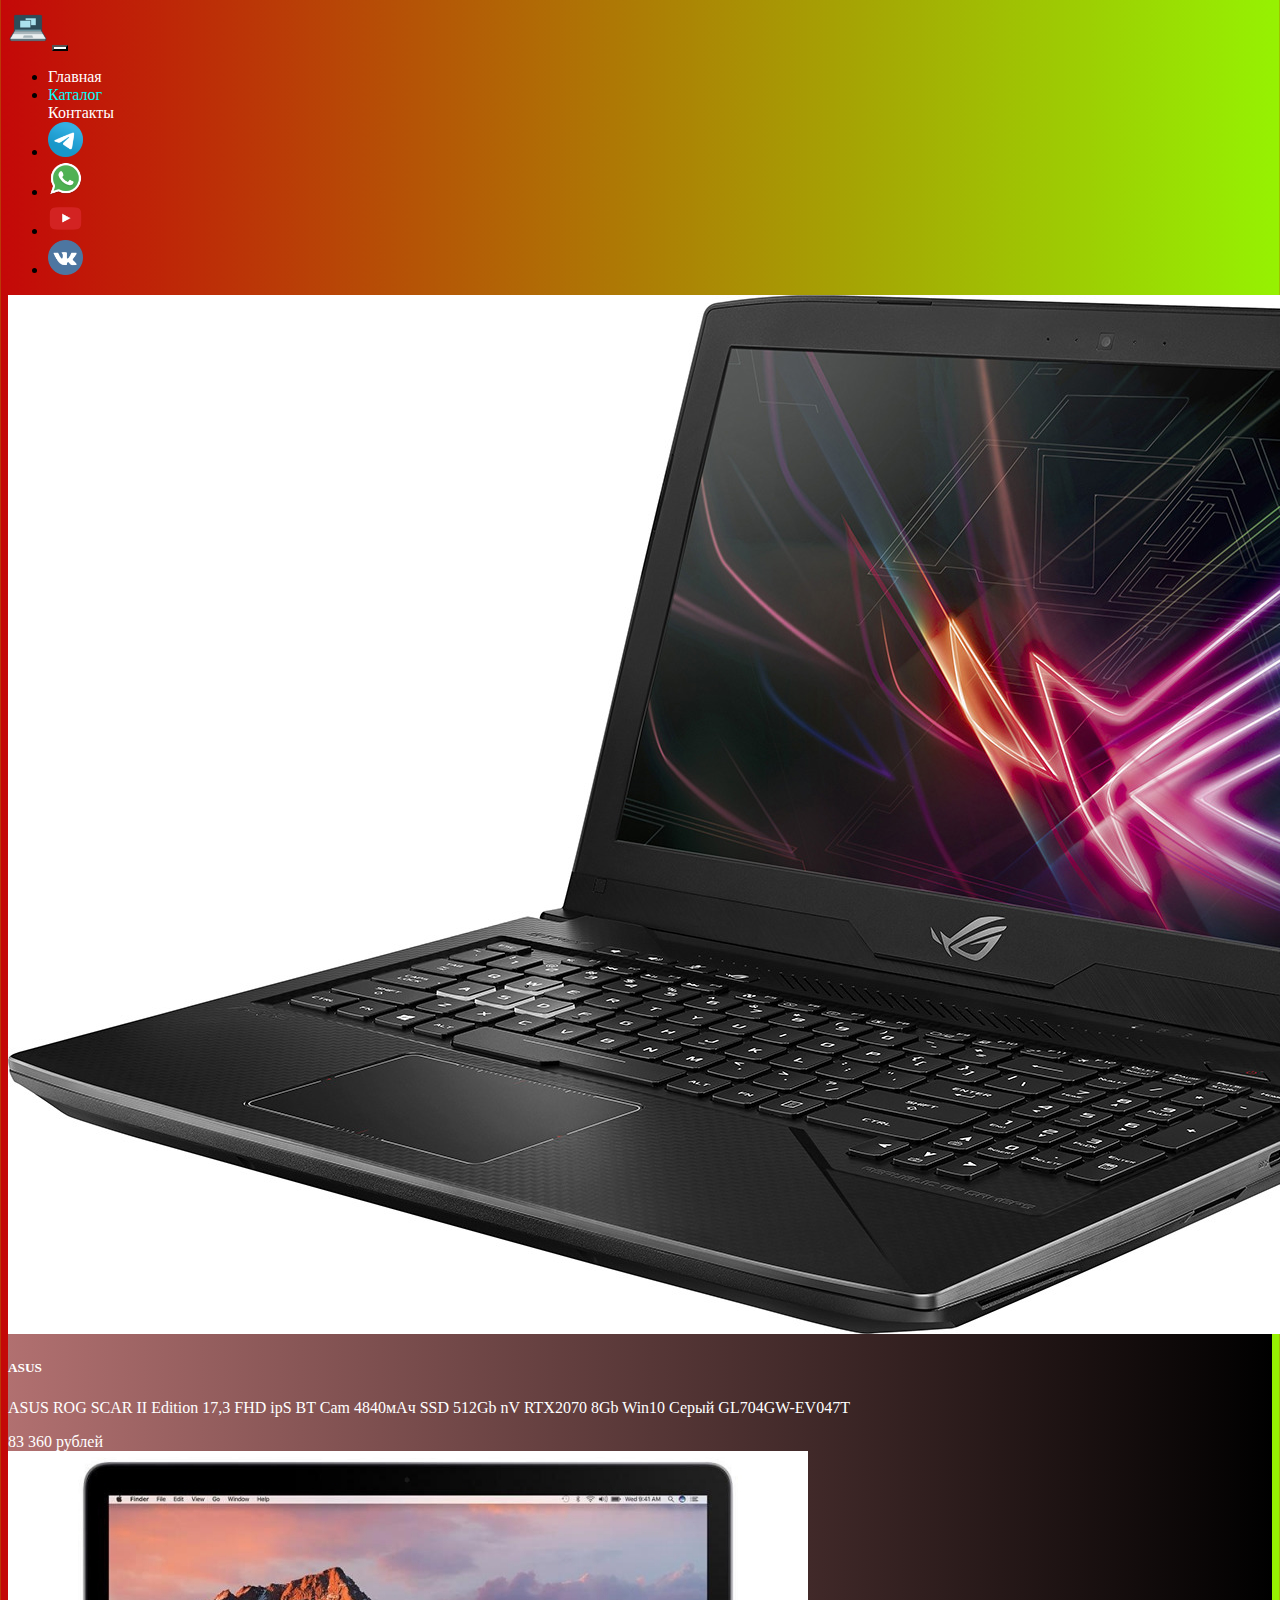
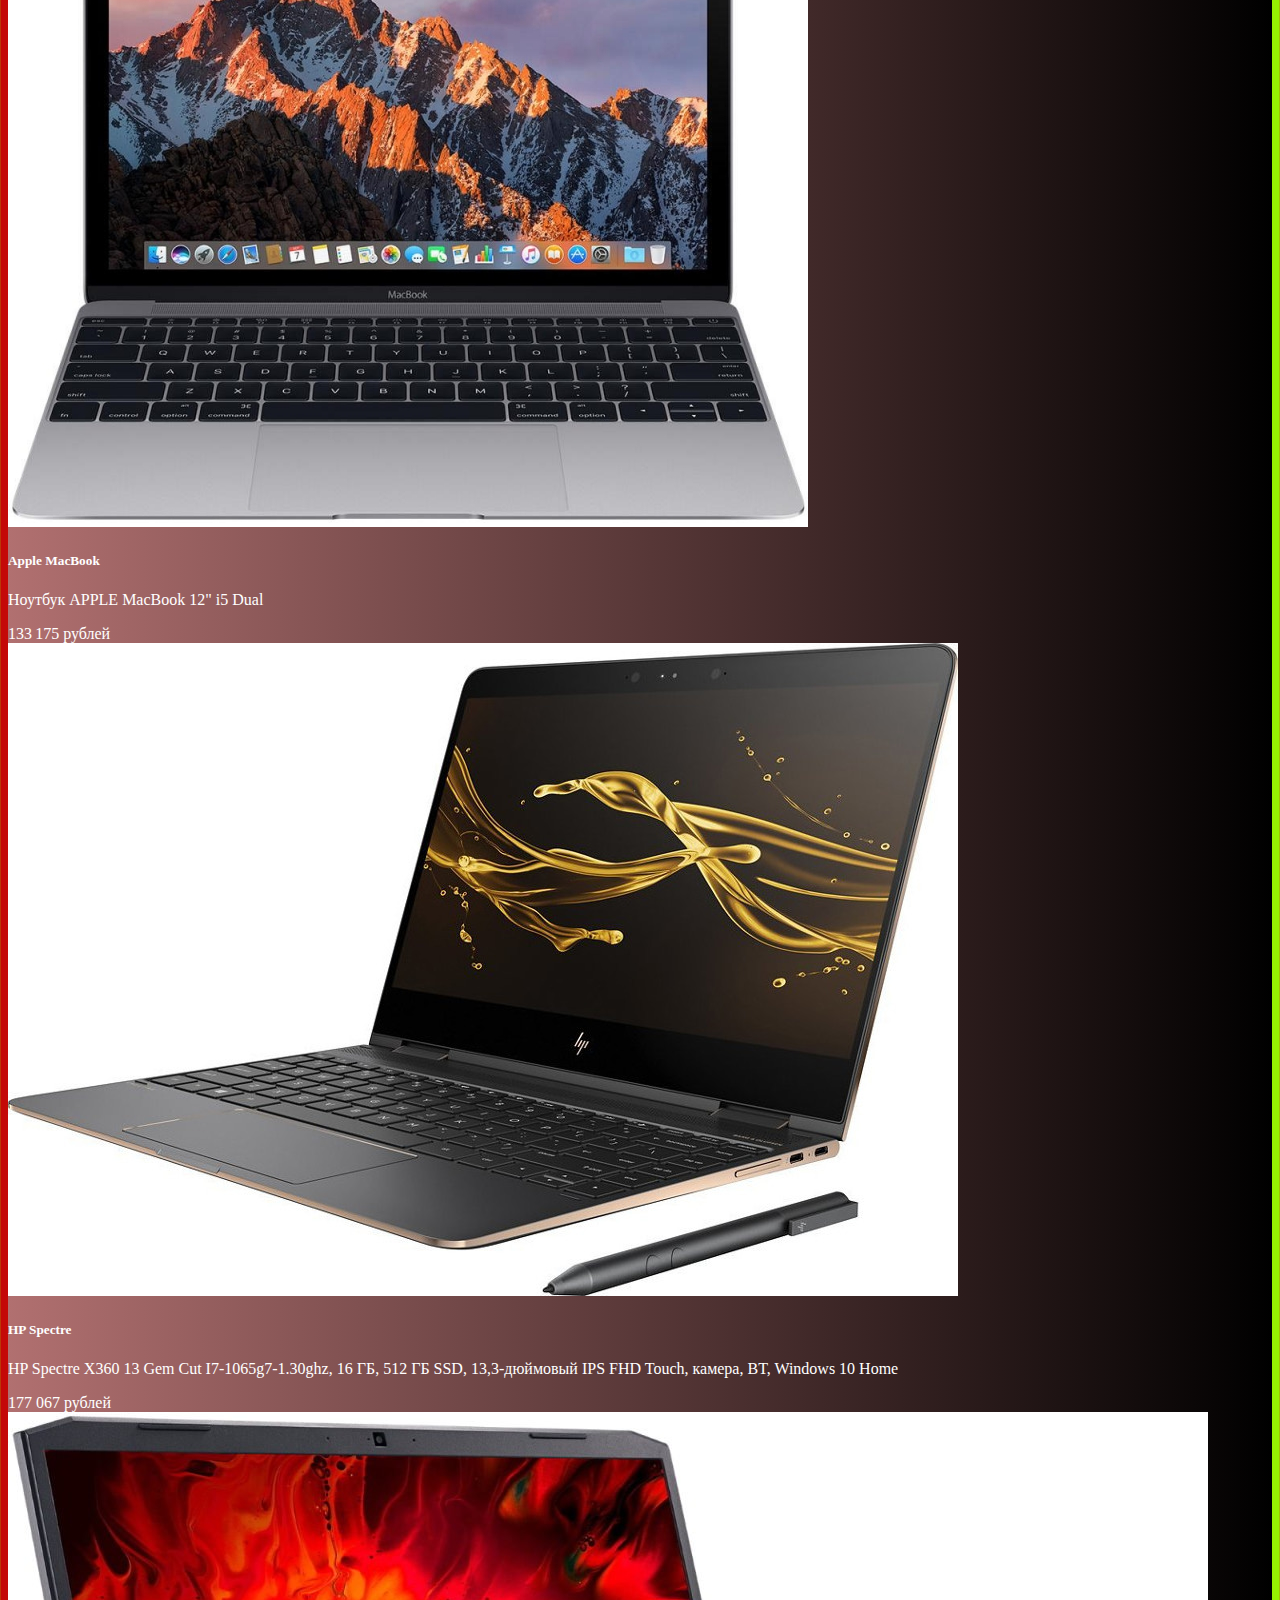
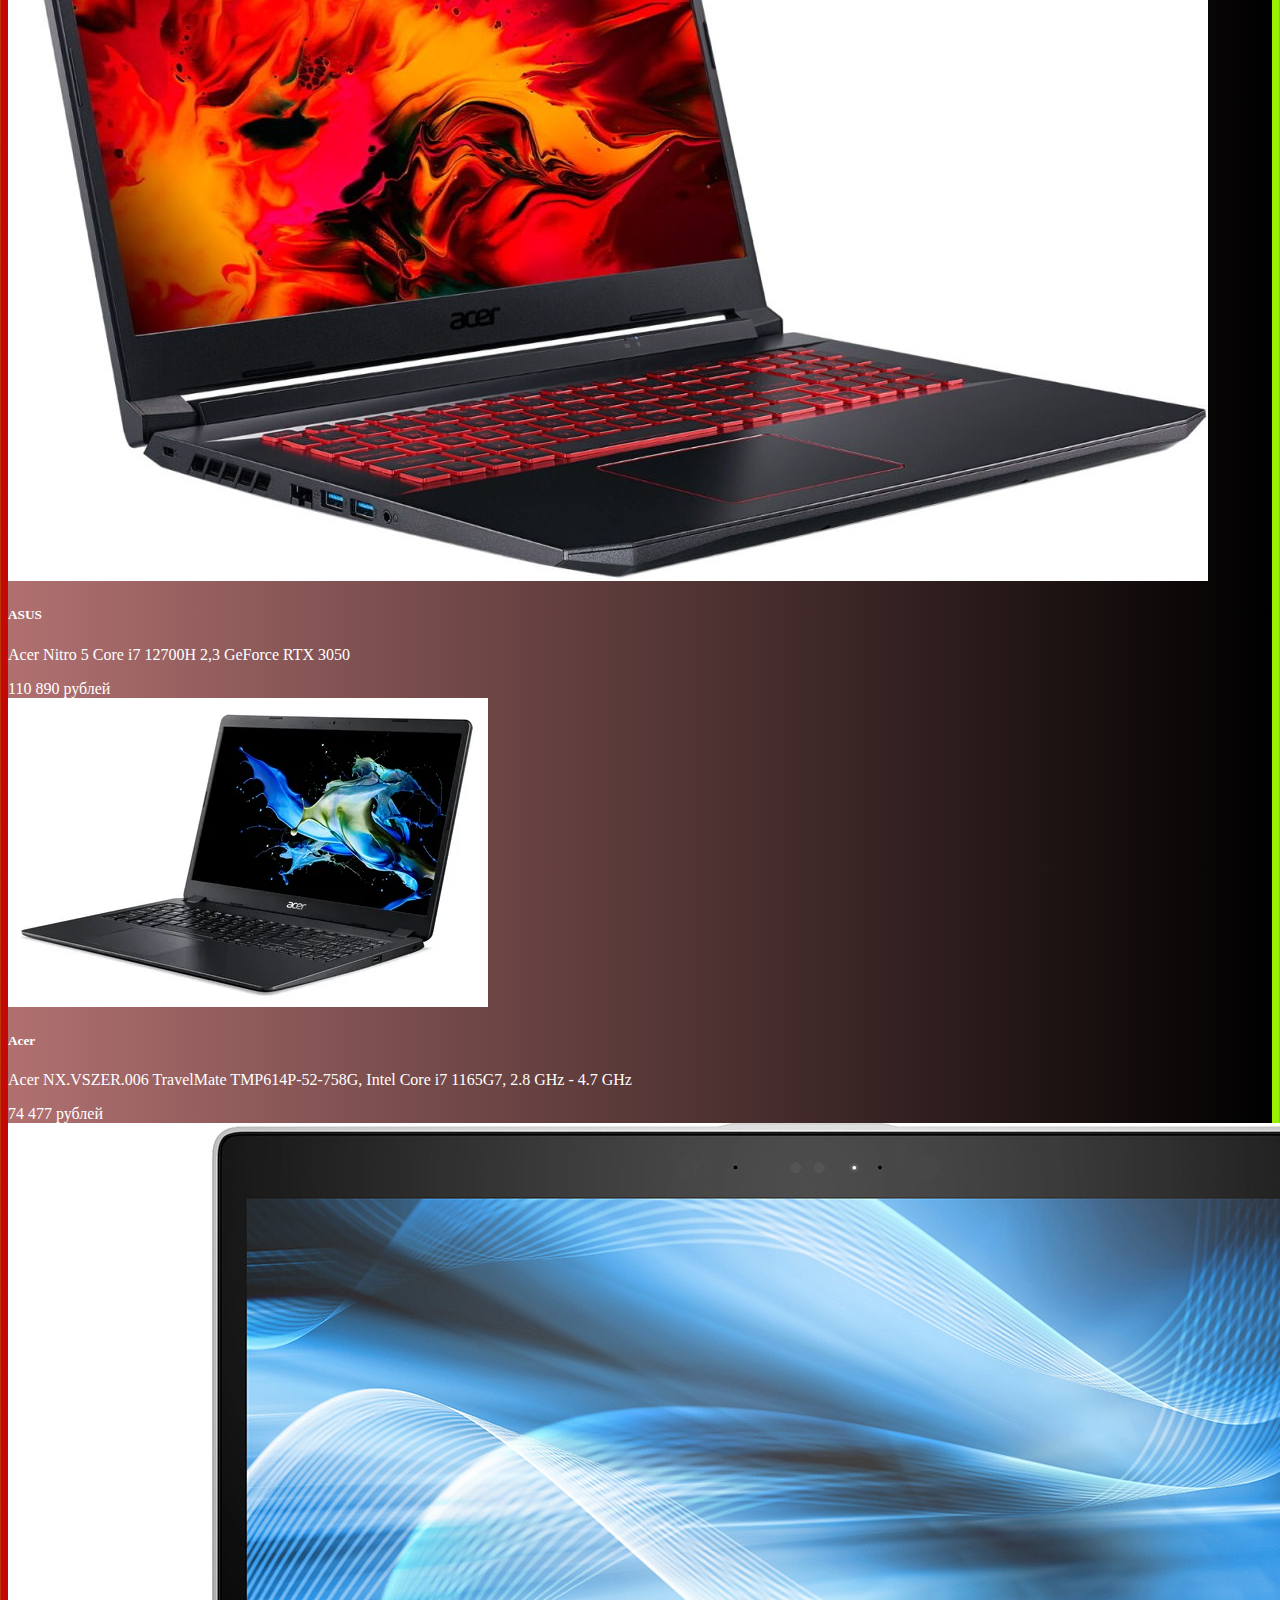
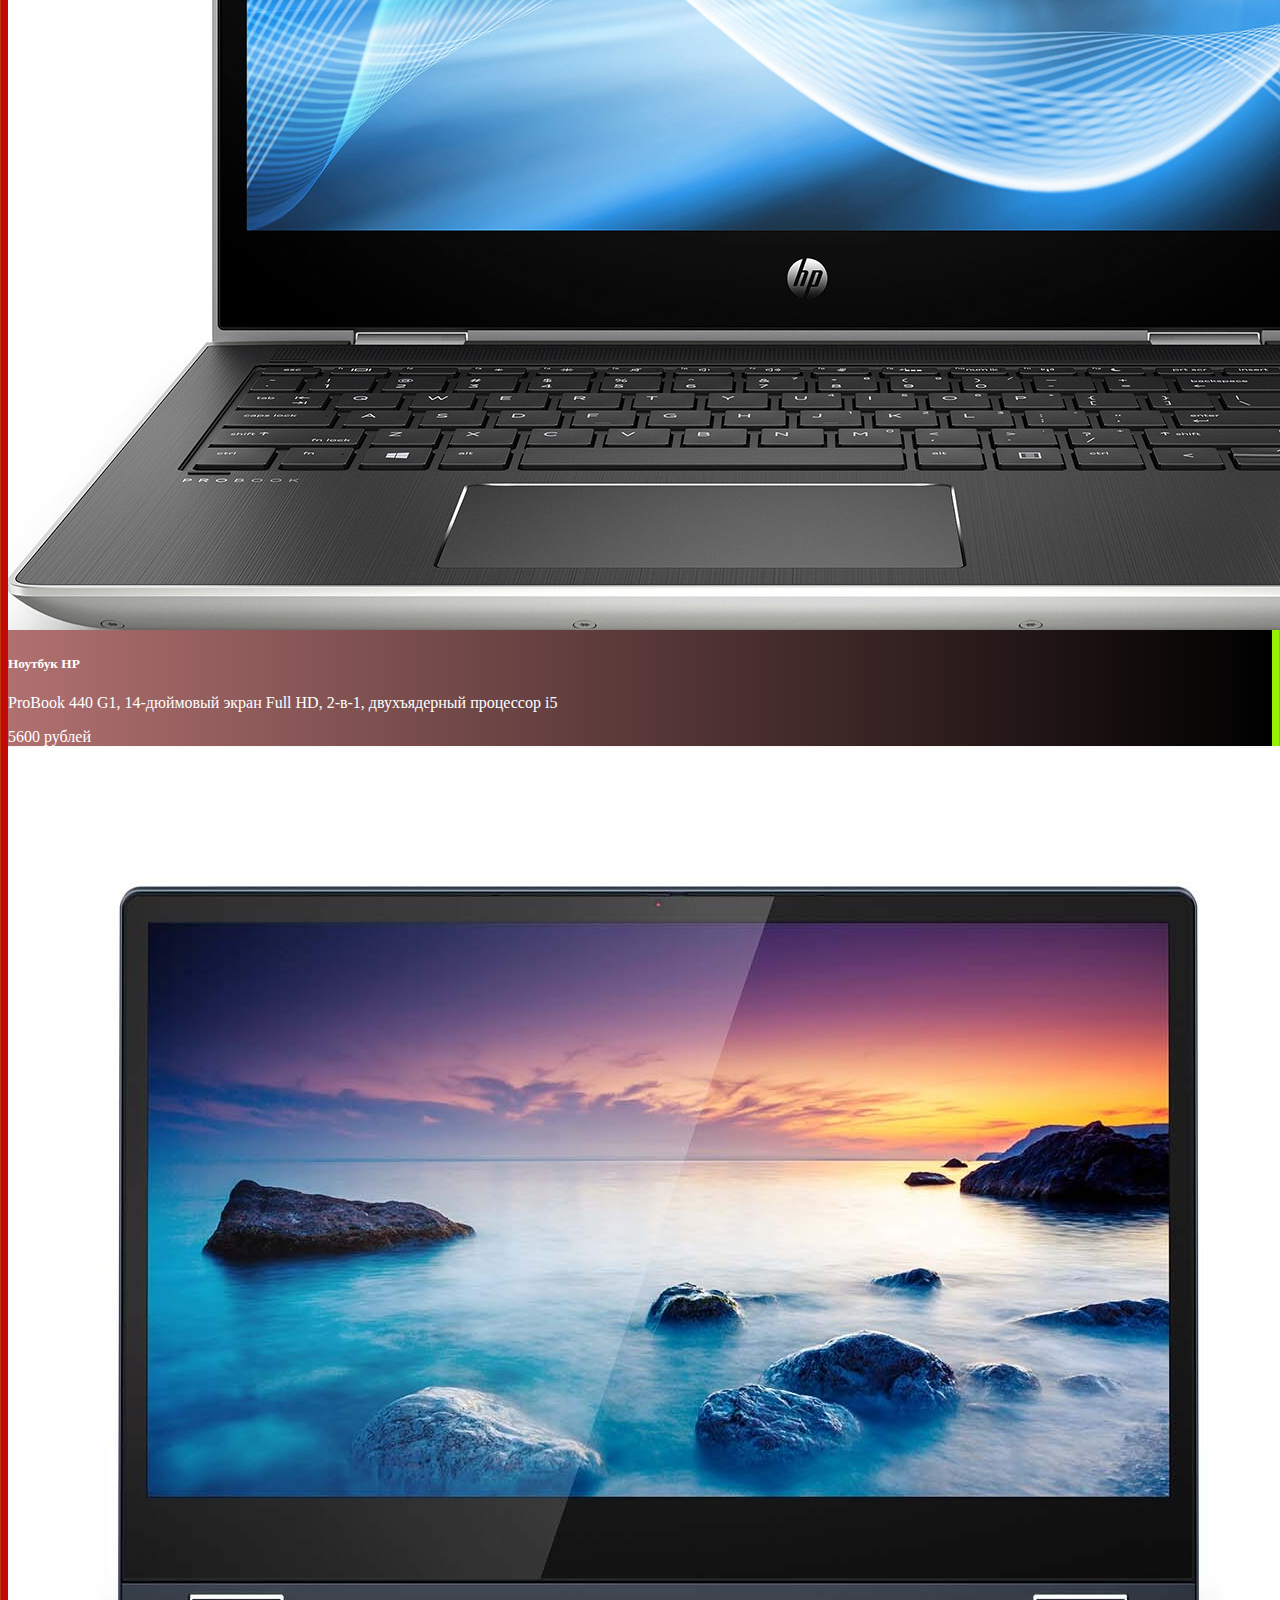
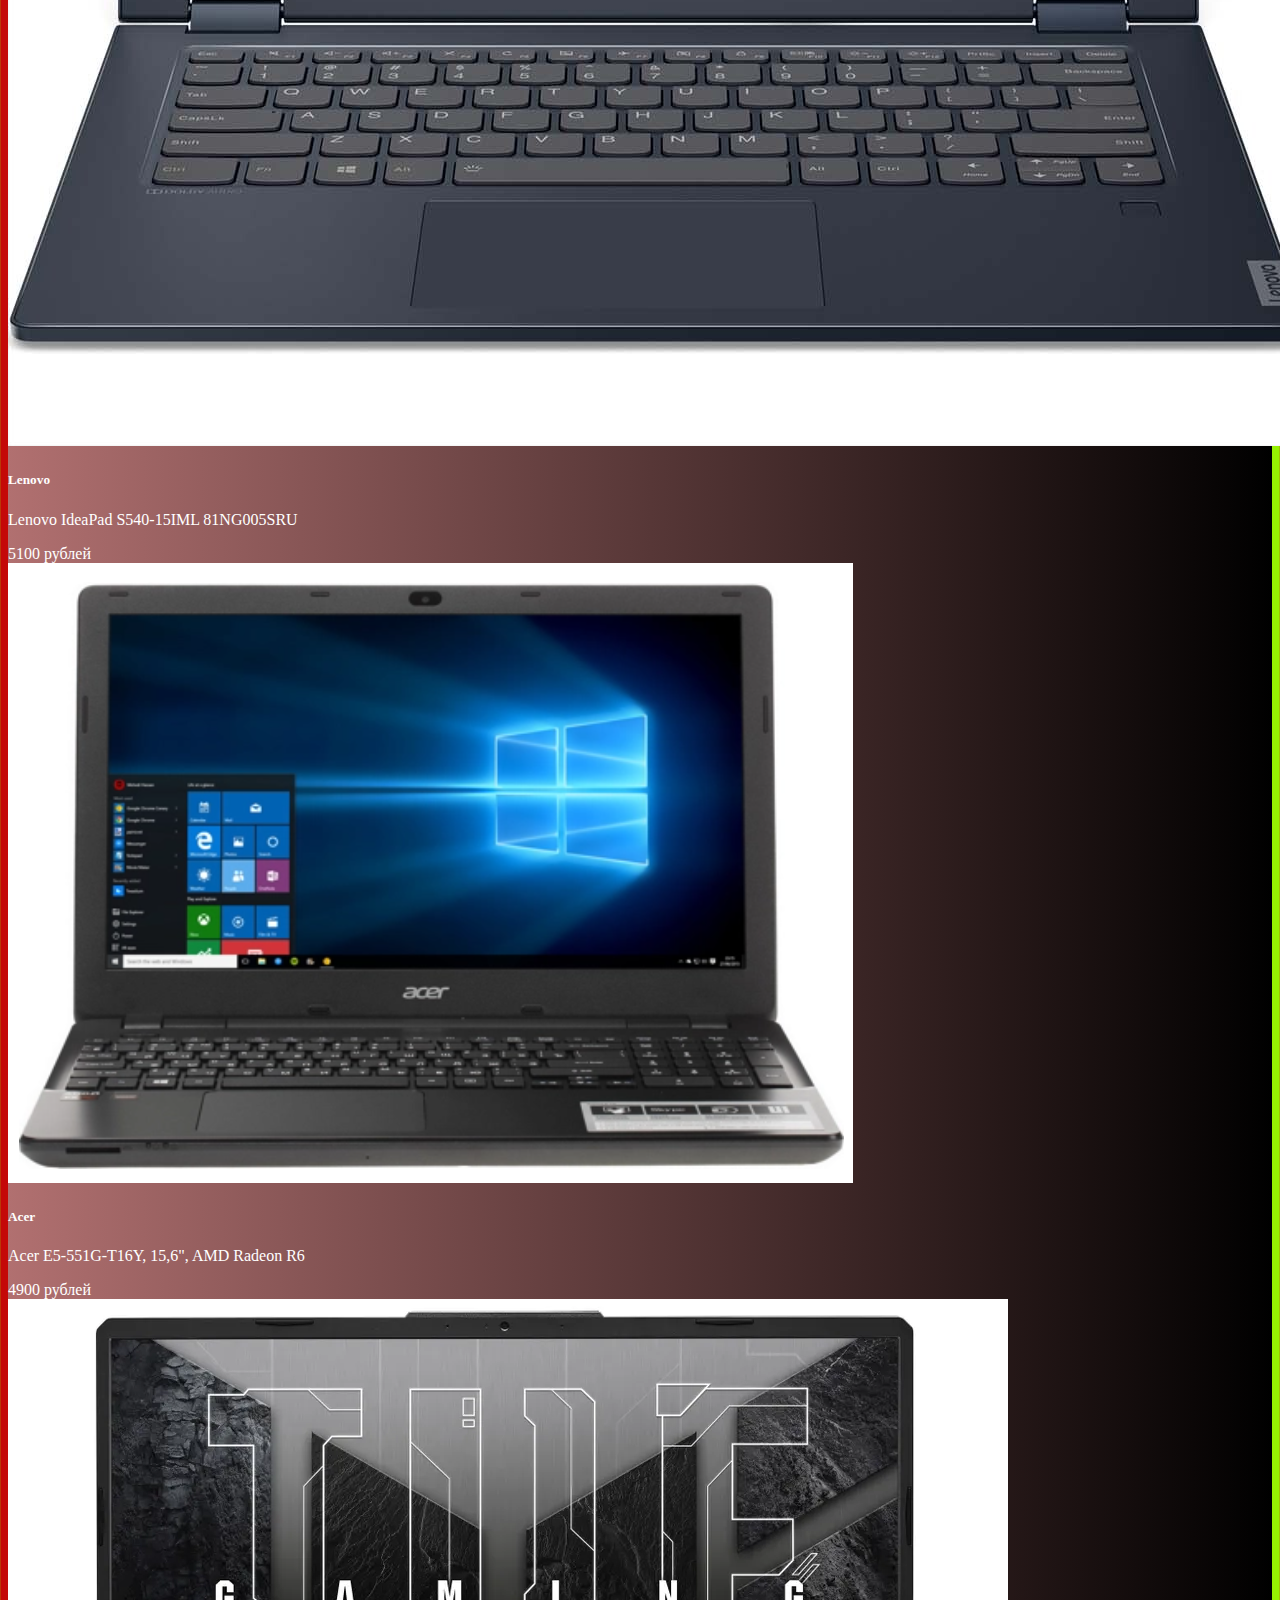
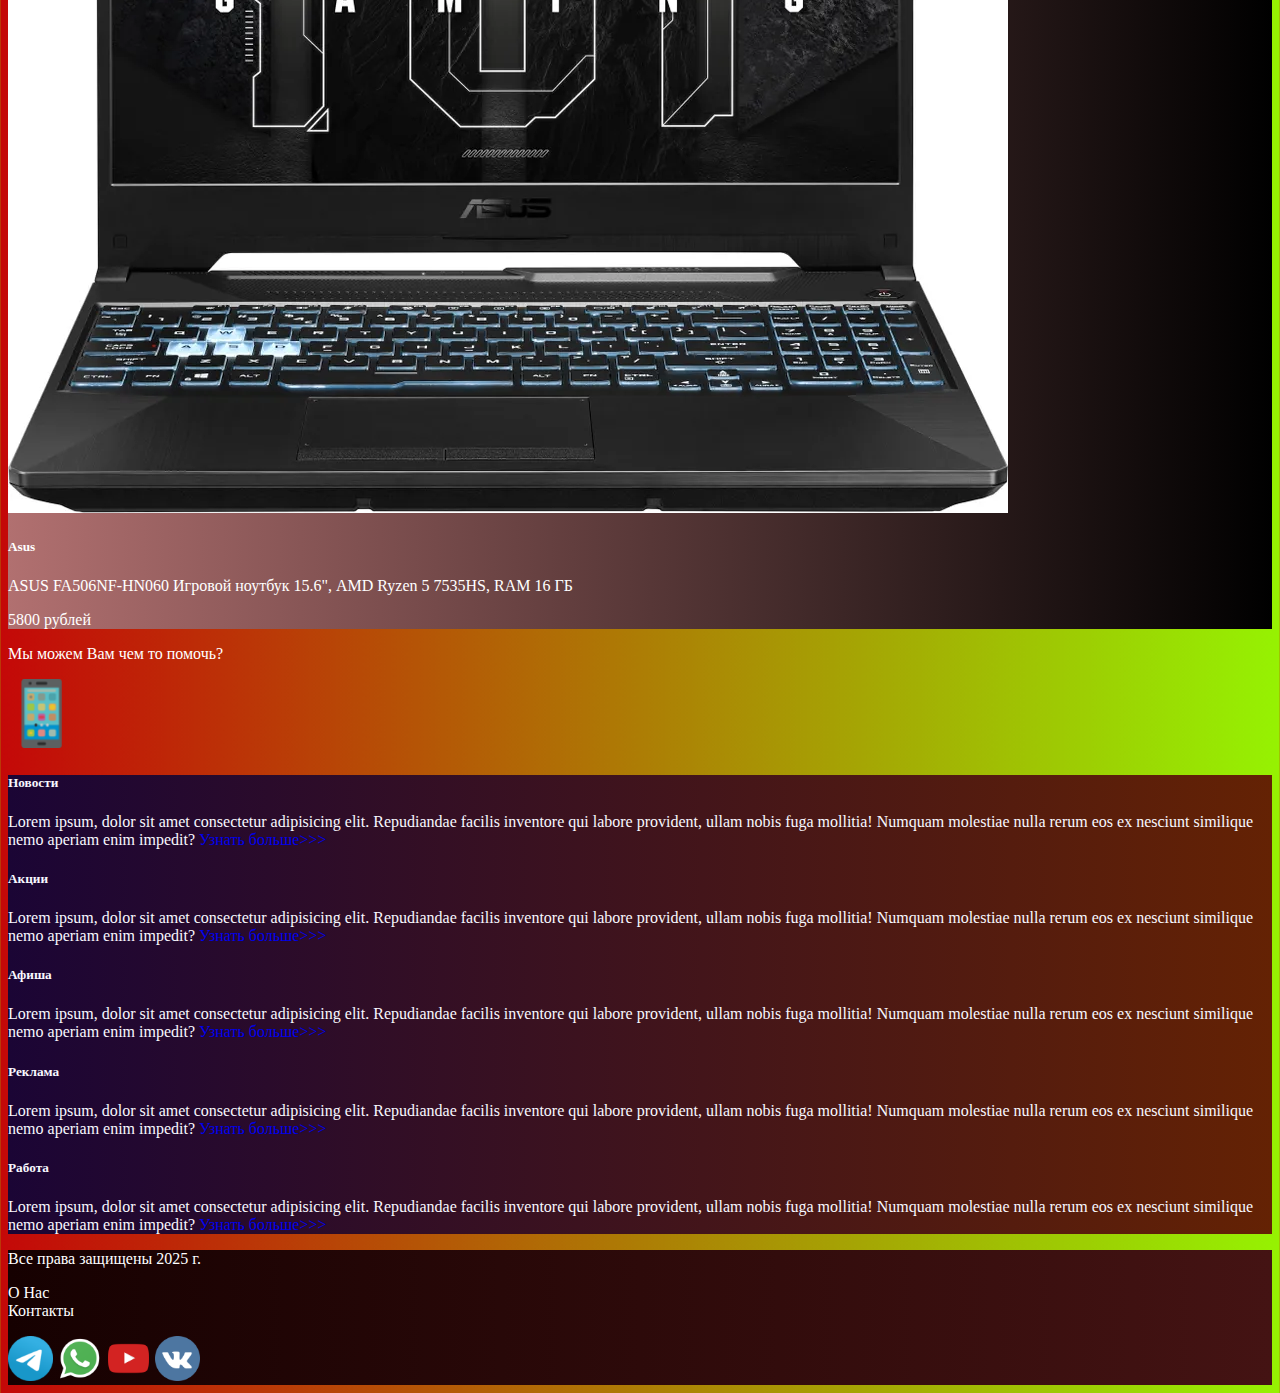
<file: price.html>
<!DOCTYPE html>
<html lang="en">

<head>
  <meta charset="UTF-8">
  <meta name="viewport" content="width=device-width, initial-scale=1.0">
  <link href="https://cdn.jsdelivr.net/npm/bootstrap@5.0.2/dist/css/bootstrap.min.css" rel="stylesheet"
    integrity="sha384-EVSTQN3/azprG1Anm3QDgpJLIm9Nao0Yz1ztcQTwFspd3yD65VohhpuuCOmLASjC" crossorigin="anonymous">
  <link rel="stylesheet" href="styles/style.css">
  <link rel="apple-touch-icon" sizes="180x180" href="files/favicon_io (1)/apple-touch-icon.png">
  <link rel="icon" type="image/png" sizes="32x32" href="files/favicon_io (1)/favicon-32x32.png">
  <link rel="icon" type="image/png" sizes="16x16" href="files/favicon_io (1)/favicon-16x16.png">
  <link rel="manifest" href="files/favicon_io (1)/site.webmanifest">
  <title>lapbooksshop</title>
</head>

<body>
  <header>
    <nav class="navbar navbar-expand-lg navbar-light bg-dark">
      <div class="container-fluid">
        <a class="navbar-brand" href="index.html"><img src="files/32officeicons-11_89728.png" alt="лого"></a>
        <button class="navbar-toggler" type="button" data-bs-toggle="collapse" data-bs-target="#navbarNav"
          aria-controls="navbarNav" aria-expanded="false" aria-label="Toggle navigation">
          <span class="navbar-toggler-icon"></span>
        </button>
        <div class="collapse navbar-collapse" id="navbarNav">
          <ul class="navbar-nav">
            <li class="nav-item">
              <a class="nav-link" aria-current="page" href="index.html">Главная</a>
            </li>
            <li class="nav-item">
              <a class="nav-link active" href="price.html">Каталог</a>
            </li>
            <a class="nav-link" href="contacts.html">Контакты</a>
          </li>
            <li class="nav-item">
              <a class="nav-link" href="price.html"><img style="width: 35px; margin: 0.01em;" src="files/telegram_logo_icon_147228 (2).png" alt=""></a>
            </li>
            <li class="nav-item">
              <a class="nav-link" href="price.html"><img style="width: 35px; margin: 0.01em;" src="files/Whatsapp_37229.png" alt=""></a>
            </li>
            <li class="nav-item">
              <a class="nav-link" href="price.html"><img style="width: 35px; margin: 0.01em;" src="files/YouTube_23392.png" alt=""></a>
            </li>
            <li class="nav-item">
              <a class="nav-link" href="price.html"><img style="width: 35px; margin: 0.01em;" src="files/vk_icon-icons.com_66102.png" alt=""></a>
            </li>
          </ul>
        </div>
      </div>
    </nav>
  </header>
  <section>
    <div class="container-fluid mt-4">
      <div class="row">
        <div class="col-lg-1">

        </div>
        <div class="col-lg-8 col-md-12">
          <div class="container">
            <div class="row">
              <div class="col-lg-4 col-md-6">
                <div class="card">
                  <a href="#"><img src="images/img1.jpg" class="card-img-top" alt="..."></a>
                  <div class="card-body">
                    <a href="#">
                      <h5 class="card-title">ASUS</h5>
                    </a>
                    <a href="#">
                      <p class="card-text"> ASUS ROG SCAR II Edition 17,3 FHD ipS BT Cam 4840мАч SSD 512Gb nV
                        RTX2070 8Gb Win10 Серый GL704GW-EV047T</p>
                    </a>
                    <a href="#" class="btn btn-primary">83 360 рублей</a>
                  </div>
                </div>
              </div>
              <div class="col-lg-4 col-md-6">
                <div class="card">
                  <a href="#"><img src="images/img2.jpg" class="card-img-top" alt="..."></a>
                  <div class="card-body">
                    <a href="#">
                      <h5 class="card-title">Apple MacBook</h5>
                    </a>
                    <a href="#">
                      <p class="card-text">Ноутбук APPLE MacBook 12" i5 Dual</p>
                    </a>
                    <a href="#" class="btn btn-primary">133 175 рублей</a>
                  </div>
                </div>
              </div>
              <div class="col-lg-4 col-md-6">
                <div class="card">
                  <a href="#"><img src="images/img3.jpg" class="card-img-top" alt="..."></a>
                  <div class="card-body">
                    <a href="#">
                      <h5 class="card-title">HP Spectre</h5>
                    </a>
                    <a href="#">
                      <p class="card-text">HP Spectre X360 13 Gem Cut I7-1065g7-1.30ghz, 16 ГБ, 512 ГБ SSD,
                        13,3-дюймовый IPS FHD Touch, камера, BT, Windows 10 Home</p>
                    </a>
                    <a href="#" class="btn btn-primary">177 067 рублей</a>
                  </div>
                </div>
              </div>
            </div>
            <div class="row mt-4">
              <div class="col-lg-4 col-md-6">
                <div class="card">
                  <a href="#"><img src="images/img4.jpg" class="card-img-top" alt="..."></a>
                  <div class="card-body">
                    <a href="#">
                      <h5 class="card-title">ASUS</h5>
                    </a>
                    <a href="#">
                      <p class="card-text">Acer Nitro 5 Core i7 12700H 2,3 GeForce RTX 3050</p>
                    </a>
                    <a href="#" class="btn btn-primary">110 890 рублей</a>
                  </div>
                </div>
              </div>
              <div class="col-lg-4 col-md-6">
                <div class="card">
                  <a href="#"><img src="images/img5.webp" class="card-img-top" alt="..."></a>
                  <div class="card-body">
                    <a href="#">
                      <h5 class="card-title">Acer</h5>
                    </a>
                    <a href="#">
                      <p class="card-text">Acer NX.VSZER.006 TravelMate TMP614P-52-758G, Intel Core i7 1165G7, 2.8 GHz - 4.7 GHz</p>
                    </a>
                    <a href="#" class="btn btn-primary">74 477 рублей</a>
                  </div>
                </div>
              </div>
              <div class="col-lg-4 col-md-6">
                <div class="card">
                  <a href="#"><img src="images/img6.jpg" class="card-img-top" alt="..."></a>
                  <div class="card-body">
                    <a href="#">
                      <h5 class="card-title">Ноутбук HP</h5>
                    </a>
                    <a href="#">
                      <p class="card-text">ProBook 440 G1, 14-дюймовый экран Full HD, 2-в-1, двухъядерный процессор i5 </p>
                    </a>
                    <a href="#" class="btn btn-primary">5600 рублей</a>
                  </div>
                </div>
              </div>
            </div>
            <div class="row mt-4">
              <div class="col-lg-4 col-md-6">
                <div class="card">
                  <a href="#"><img src="images/img7.jpg" class="card-img-top" alt="..."></a>
                  <div class="card-body">
                    <a href="#">
                      <h5 class="card-title">Lenovo</h5>
                    </a>
                    <a href="#">
                      <p class="card-text">Lenovo IdeaPad S540-15IML 81NG005SRU</p>
                    </a>
                    <a href="#" class="btn btn-primary">5100 рублей</a>
                  </div>
                </div>
              </div>
              <div class="col-lg-4 col-md-6">
                <div class="card">
                  <a href="#"><img src="images/img8.png" class="card-img-top" alt="..."></a>
                  <div class="card-body">
                    <a href="#">
                      <h5 class="card-title">Acer</h5>
                    </a>
                    <a href="#">
                      <p class="card-text"> Acer E5-551G-T16Y, 15,6", AMD Radeon R6</p>
                    </a>
                    <a href="#" class="btn btn-primary">4900 рублей</a>
                  </div>
                </div>
              </div>
              <div class="col-lg-4 col-md-6">
                <div class="card">
                  <a href="#"><img src="images/img9.webp" class="card-img-top" alt="..."></a>
                  <div class="card-body">
                    <a href="#">
                      <h5 class="card-title">Asus</h5>
                    </a>
                    <a href="#">
                      <p class="card-text">ASUS FA506NF-HN060 Игровой ноутбук 15.6", AMD Ryzen 5 7535HS, RAM 16 ГБ</p>
                    </a>
                    <a href="#" class="btn btn-primary">5800 рублей</a>
                  </div>
                </div>
              </div>
            </div>
            <div class="col-lg-12 col-md-12 text-center mt-4">
              <p>Мы можем Вам чем то помочь?</p>
            </div>
            <div class="col-lg-12 col-md-12 text-center mt-4 phone-animation">
              <img style="width: 69px;" src="files/1497619669-androidmobile-phone_85137 (1).png" alt="tel">
            </div>
          </div>
        </div>
        <div class="col-lg-3 col-md-12">
          <div class="row px-2">
            <div class="col-lg-12 nav-right">
              <p>
              <h5>Новости</h5>Lorem ipsum, dolor sit amet consectetur adipisicing elit. Repudiandae facilis inventore
              qui labore provident, ullam nobis fuga mollitia! Numquam molestiae nulla rerum eos ex nesciunt similique
              nemo aperiam enim impedit? <a href="#">Узнать больше>>></a></p>
              <p>
              <h5>Акции</h5>Lorem ipsum, dolor sit amet consectetur adipisicing elit. Repudiandae facilis inventore qui
              labore provident, ullam nobis fuga mollitia! Numquam molestiae nulla rerum eos ex nesciunt similique nemo
              aperiam enim impedit? <a href="#">Узнать больше>>></a></p>
              <p>
              <h5>Афиша</h5>Lorem ipsum, dolor sit amet consectetur adipisicing elit. Repudiandae facilis inventore qui
              labore provident, ullam nobis fuga mollitia! Numquam molestiae nulla rerum eos ex nesciunt similique nemo
              aperiam enim impedit? <a href="#">Узнать больше>>></a></p>
              <p>
              <h5>Реклама</h5>Lorem ipsum, dolor sit amet consectetur adipisicing elit. Repudiandae facilis inventore
              qui labore provident, ullam nobis fuga mollitia! Numquam molestiae nulla rerum eos ex nesciunt similique
              nemo aperiam enim impedit? <a href="#">Узнать больше>>></a></p>
              <p>
              <h5>Работа</h5>Lorem ipsum, dolor sit amet consectetur adipisicing elit. Repudiandae facilis inventore qui
              labore provident, ullam nobis fuga mollitia! Numquam molestiae nulla rerum eos ex nesciunt similique nemo
              aperiam enim impedit? <a href="#">Узнать больше>>></a></p>
            </div>
          </div>
        </div>
      </div>

    </div>
  </section>
  <footer class="mt-4">
    <div class="container-fluid">
      <div class="row">
        <div class="col-lg-4 col-md-12 footer-text text-center">
          <p>Все права защищены 2025 г.</p>
        </div>
        <div class="col-lg-4 col-md-12 footer-text text-center">
          <p>О Нас<br>Контакты</p>
        </div>
        <div class="col-lg-4 col-md-12 footer-text text-center">
          <a href="telegram.org" target="_blank"><img style="width: 45px; margin-inline: ;" src="files/telegram_logo_icon_147228 (2).png" alt=""></a>
          <a href="whatsapp.org" target="_blank"><img style="width: 45px; margin-inline: ;" src="files/Whatsapp_37229.png" alt=""></a>
          <a href="youtube.com" target="_blank"><img style="width: 45px; margin-inline: ;" src="files/YouTube_23392.png" alt=""></a>
          <a href="vk.ru" target="_blank"><img style="width: 45px; margin-inline: ;;" src="files/vk_icon-icons.com_66102.png" alt=""></a>
        </div>
  </footer>

  <script src="https://cdn.jsdelivr.net/npm/bootstrap@5.0.2/dist/js/bootstrap.bundle.min.js"
    integrity="sha384-MrcW6ZMFYlzcLA8Nl+NtUVF0sA7MsXsP1UyJoMp4YLEuNSfAP+JcXn/tWtIaxVXM"
    crossorigin="anonymous"></script>
</body>

</html>
</file>
<file: styles/style.css>
body{
    background: linear-gradient(90deg, #c40808 0%, #96f202 100%);
    /*font-family:Cambria, Cochin, Georgia, Times, 'Times New Roman', serif*/
}
p{
    color: white;
}
.navbar-light .navbar-nav .nav-link.active{
    color: aqua;
}
.navbar-light .navbar-nav .nav-link,
.navbar-light .navbar-brand{
    color: white;
}
.navbar-brand>img{
    width: 40px;
}
.navbar-light .navbar-toggler{
    background-color: white;
}
.nav-right{
    color: rgb(248, 248, 255);
    background: linear-gradient(270deg, #642204 0%, #1b0535 100%);
}
.nav-right p a{
    text-decoration: none;
    color: rgb(105, 27, 43);
}
a{
    text-decoration: none;
}
.card{
    background: linear-gradient(270deg, #000000 0%, #b17070 100%);
}
.card a{
    color: #fdfffd;
}
.card a,
.btn{
    color: #ffffff;
}
.slide-text{
    color: #ffffff;
    margin: auto auto;
    padding-right: 5.6rem;
}
.btn btn-dark{
    background: linear-gradient(270deg, #000000 0%, #1b0535 100%);
}
footer,
.btn btn-dark{
    background: linear-gradient(270deg, #441313 0%, #160101 100%);
}
.footer-text{
    color: rgb(255, 255, 255);
    margin: auto auto;
}
.phone-animation{
    animation: myAnim 1s ease 0s infinite normal forwards;
}
.card{
    background-color: #000000;
}
@keyframes myAnim {
	0%,
	100% {
		transform: translateX(0%);
		transform-origin: 50% 50%;
	}

	15% {
		transform: translateX(-30px) rotate(-6deg);
	}

	30% {
		transform: translateX(15px) rotate(6deg);
	}

	45% {
		transform: translateX(-15px) rotate(-3.6deg);
	}

	60% {
		transform: translateX(9px) rotate(2.4deg);
	}

	75% {
		transform: translateX(-6px) rotate(-1.2deg);
	}
}
@media(max-width: 750px){
    .carousel-indicators{
        display: none
    }
}
</file>
